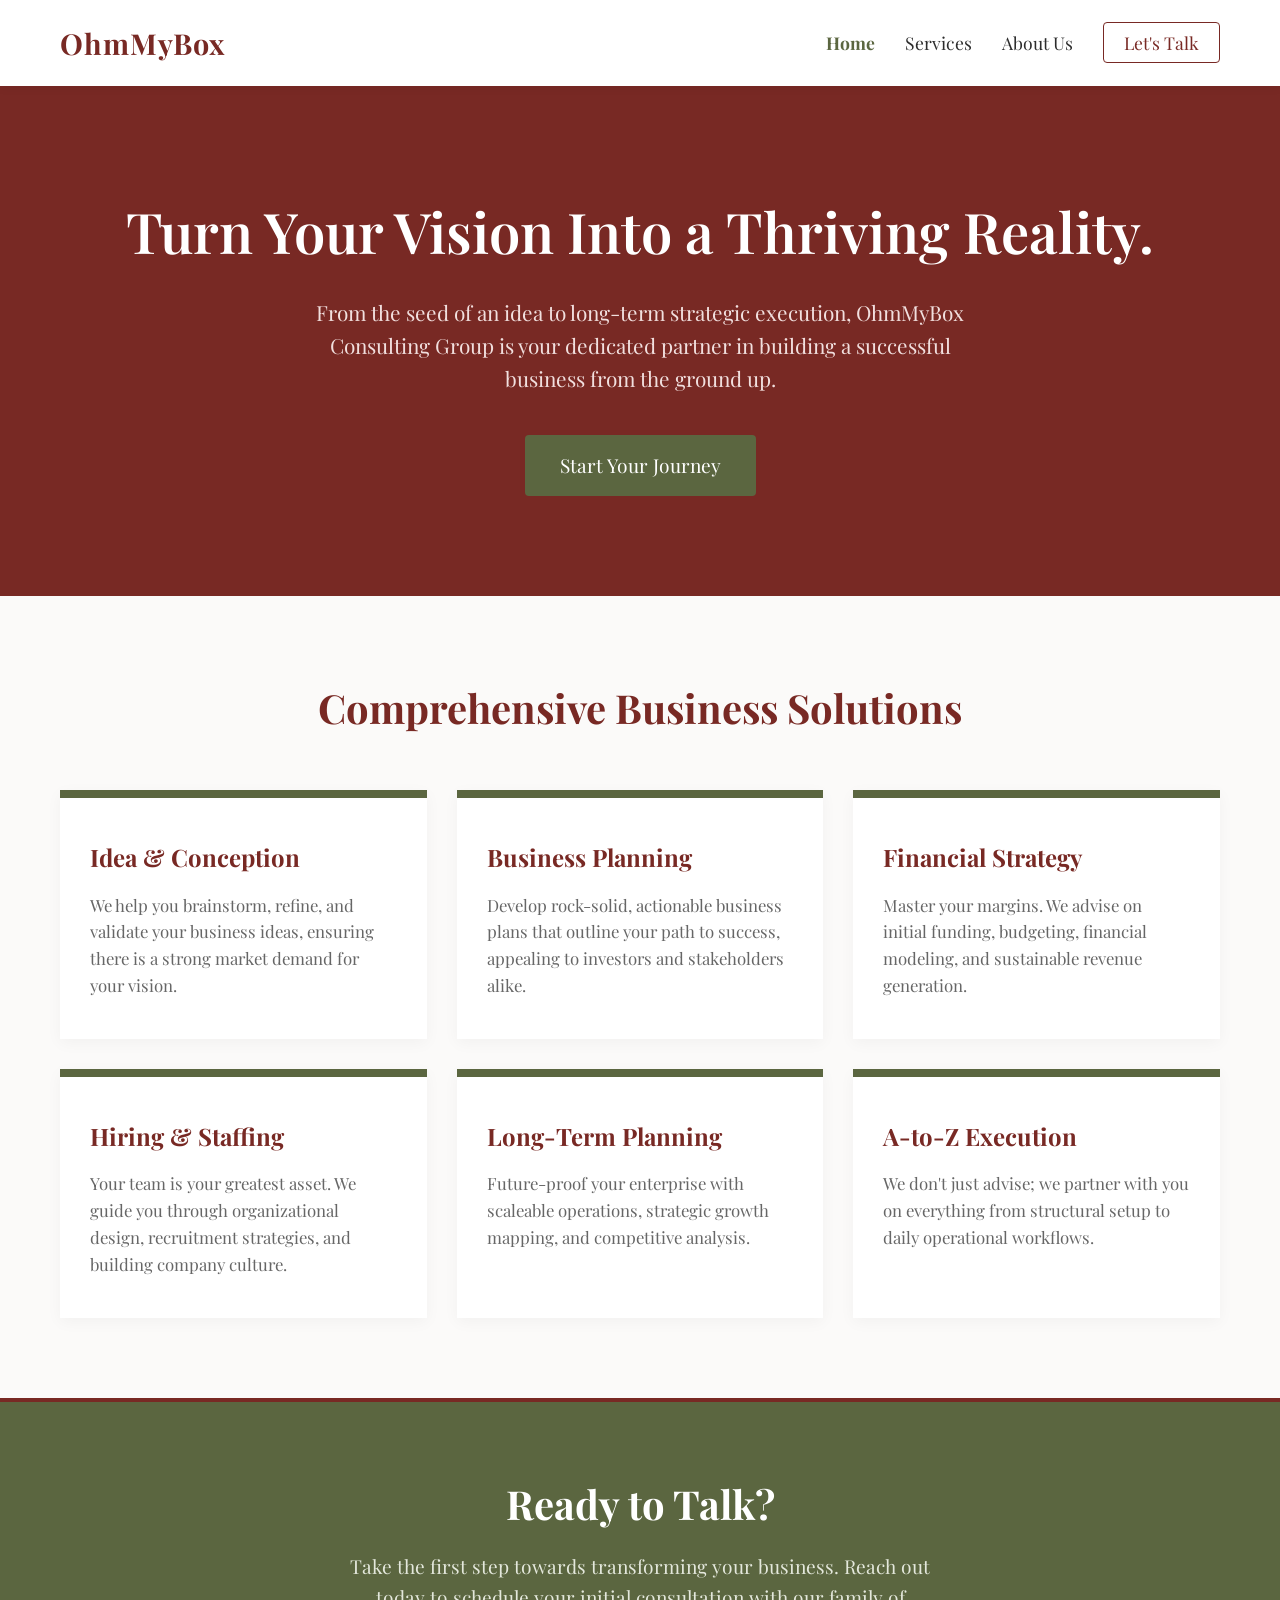
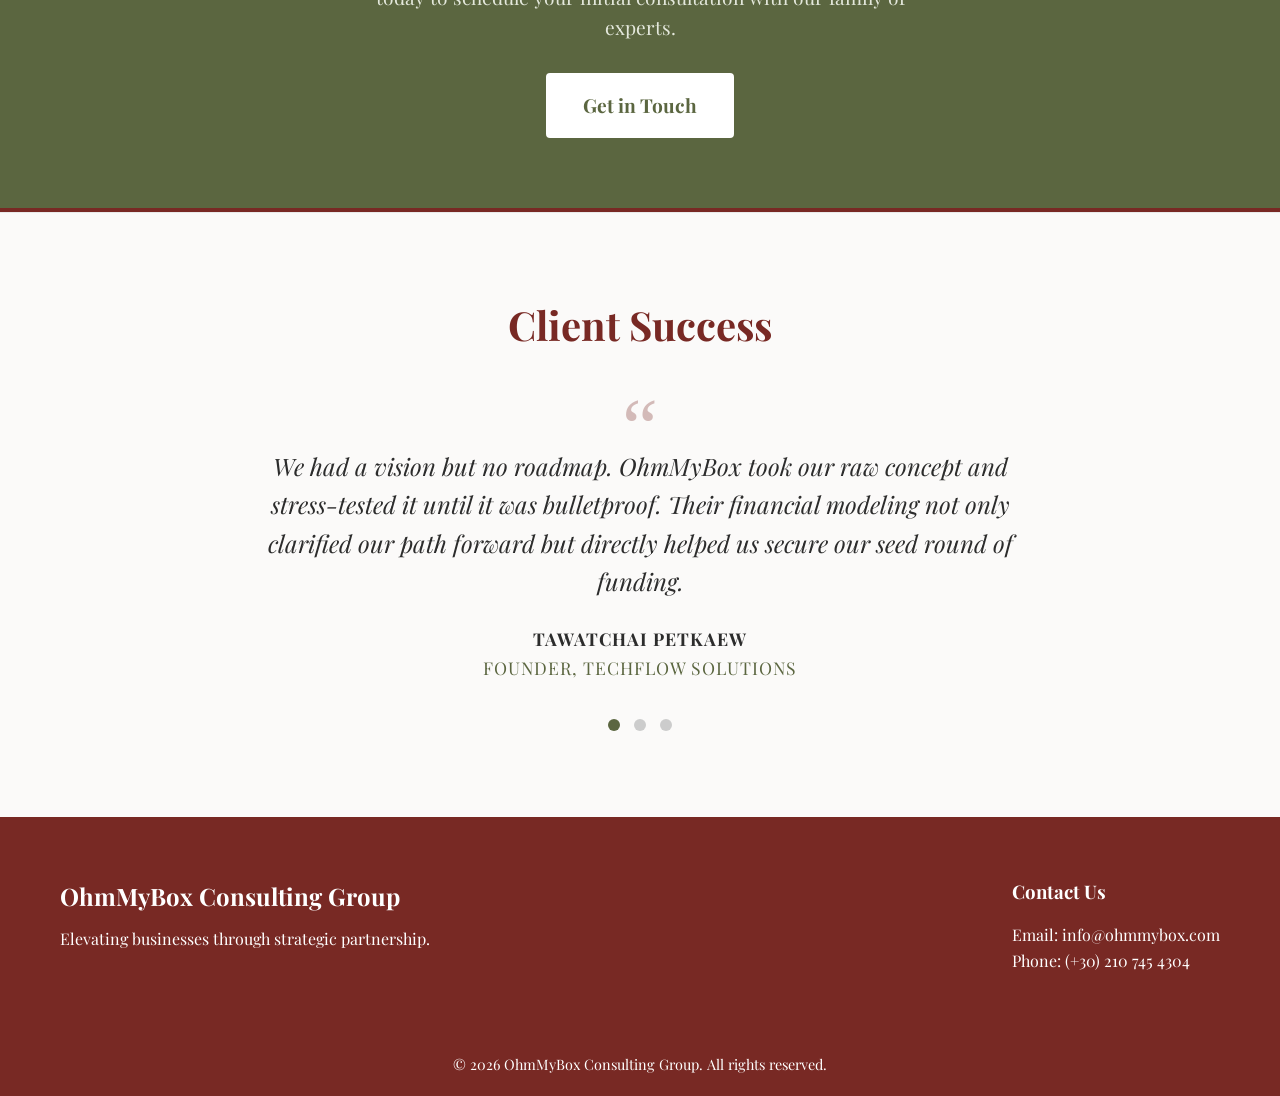
<file: index.html>
<!doctype html>
<html lang="en">
  <head>
    <meta charset="UTF-8" />
    <meta name="viewport" content="width=device-width, initial-scale=1.0" />
    <title>OhmMyBox Consulting Group</title>
    <link
      href="https://fonts.googleapis.com/css2?family=Playfair+Display:ital,wght@0,400;0,600;0,700;1,400&display=swap"
      rel="stylesheet"
    />
    <link rel="stylesheet" href="style.css" />
    <link rel="icon" type="image/svg+xml" href="assets/favicon.svg">
  </head>
  <body>
    <header>
      <div class="container header-container">
        <div class="logo">
          <a href="index.html" style="text-decoration: none; color: inherit"
            >OhmMyBox</a
          >
        </div>
        <nav>
          <ul>
            <li>
              <a
                href="index.html"
                style="color: var(--olive-green); font-weight: bold"
                >Home</a
              >
            </li>
            <li><a href="services.html">Services</a></li>
            <li><a href="about.html">About Us</a></li>
            <li><a href="contact.html" class="btn-nav">Let's Talk</a></li>
          </ul>
        </nav>
      </div>
    </header>

    <section class="hero">
      <div class="container">
        <h1>Turn Your Vision Into a Thriving Reality.</h1>
        <p>
          From the seed of an idea to long-term strategic execution, OhmMyBox
          Consulting Group is your dedicated partner in building a successful
          business from the ground up.
        </p>
        <a href="contact.html" class="btn-primary">Start Your Journey</a>
      </div>
    </section>

    <section id="services" class="services-section">
      <div class="container">
        <h2 class="section-title">Comprehensive Business Solutions</h2>
        <div class="services-grid">
          <div class="service-card">
            <h3>Idea & Conception</h3>
            <p>
              We help you brainstorm, refine, and validate your business ideas,
              ensuring there is a strong market demand for your vision.
            </p>
          </div>

          <div class="service-card">
            <h3>Business Planning</h3>
            <p>
              Develop rock-solid, actionable business plans that outline your
              path to success, appealing to investors and stakeholders alike.
            </p>
          </div>

          <div class="service-card">
            <h3>Financial Strategy</h3>
            <p>
              Master your margins. We advise on initial funding, budgeting,
              financial modeling, and sustainable revenue generation.
            </p>
          </div>

          <div class="service-card">
            <h3>Hiring & Staffing</h3>
            <p>
              Your team is your greatest asset. We guide you through
              organizational design, recruitment strategies, and building
              company culture.
            </p>
          </div>

          <div class="service-card">
            <h3>Long-Term Planning</h3>
            <p>
              Future-proof your enterprise with scaleable operations, strategic
              growth mapping, and competitive analysis.
            </p>
          </div>

          <div class="service-card">
            <h3>A-to-Z Execution</h3>
            <p>
              We don't just advise; we partner with you on everything from
              structural setup to daily operational workflows.
            </p>
          </div>
        </div>
      </div>
    </section>

    <section class="cta-section">
      <div class="container">
        <h2>Ready to Talk?</h2>
        <p>
          Take the first step towards transforming your business. Reach out
          today to schedule your initial consultation with our family of
          experts.
        </p>
        <a href="contact.html" class="btn-primary cta-btn">Get in Touch</a>
      </div>
    </section>

    <section class="testimonials-section bg-off-white">
      <div class="container">
        <h2 class="section-title" style="margin-bottom: 30px">
          Client Success
        </h2>

        <div class="testimonial-container">
          <div class="testimonial-slide active">
            <div class="quote-mark">“</div>
            <p class="quote-text">
              We had a vision but no roadmap. OhmMyBox took our raw concept and
              stress-tested it until it was bulletproof. Their financial
              modeling not only clarified our path forward but directly helped
              us secure our seed round of funding.
            </p>
            <p class="quote-author">
              <strong>Tawatchai Petkaew</strong><br />Founder, TechFlow
              Solutions
            </p>
          </div>

          <div class="testimonial-slide">
            <div class="quote-mark">“</div>
            <p class="quote-text">
              The candor this team brings is refreshing. They didn't just hand
              us a generic playbook; they got in the trenches with us to
              restructure our executive team and revamp our hiring processes
              during a critical, chaotic growth phase.
            </p>
            <p class="quote-author">
              <strong>Andy Thorne</strong><br />CEO, Thorne Global Logistics
            </p>
          </div>

          <div class="testimonial-slide">
            <div class="quote-mark">“</div>
            <p class="quote-text">
              Working with a family-run consultancy means they inherently
              understand the stakes. Their A-to-Z execution allowed us to expand
              our legacy business into three new markets seamlessly, without
              ever losing our core company culture.
            </p>
            <p class="quote-author">
              <strong>Elena Rostova</strong><br />Director, The Rostova Group
            </p>
          </div>
        </div>

        <div class="testimonial-dots">
          <span class="dot active" onclick="currentSlide(1)"></span>
          <span class="dot" onclick="currentSlide(2)"></span>
          <span class="dot" onclick="currentSlide(3)"></span>
        </div>
      </div>
    </section>

    <footer id="contact">
      <div class="container footer-container">
        <div class="footer-brand">
          <h2>OhmMyBox Consulting Group</h2>
          <p>Elevating businesses through strategic partnership.</p>
        </div>
        <div class="footer-contact">
          <h3>Contact Us</h3>
          <p>Email: info@ohmmybox.com</p>
          <p>Phone: (+30) 210 745 4304</p>
        </div>
      </div>
      <div class="copyright">
        <p>&copy; 2026 OhmMyBox Consulting Group. All rights reserved.</p>
      </div>
    </footer>

    <script>
      let slideIndex = 1;
      let timer;

      // Start the rotation when the page loads
      showSlides(slideIndex);
      startTimer();

      // Allows users to click the dots to change slides manually
      function currentSlide(n) {
        clearTimeout(timer);
        showSlides((slideIndex = n));
        startTimer();
      }

      // The logic to switch slides and update the active dot
      function showSlides(n) {
        let i;
        let slides = document.getElementsByClassName("testimonial-slide");
        let dots = document.getElementsByClassName("dot");

        if (n > slides.length) {
          slideIndex = 1;
        }
        if (n < 1) {
          slideIndex = slides.length;
        }

        for (i = 0; i < slides.length; i++) {
          slides[i].style.display = "none";
          slides[i].classList.remove("active");
        }
        for (i = 0; i < dots.length; i++) {
          dots[i].className = dots[i].className.replace(" active", "");
        }

        slides[slideIndex - 1].style.display = "block";
        slides[slideIndex - 1].classList.add("active");
        dots[slideIndex - 1].className += " active";
      }

      // Automatically change the slide every 6 seconds (6000 milliseconds)
      function startTimer() {
        timer = setTimeout(function () {
          slideIndex++;
          showSlides(slideIndex);
          startTimer();
        }, 6000);
      }
    </script>
  </body>
</html>
</file>
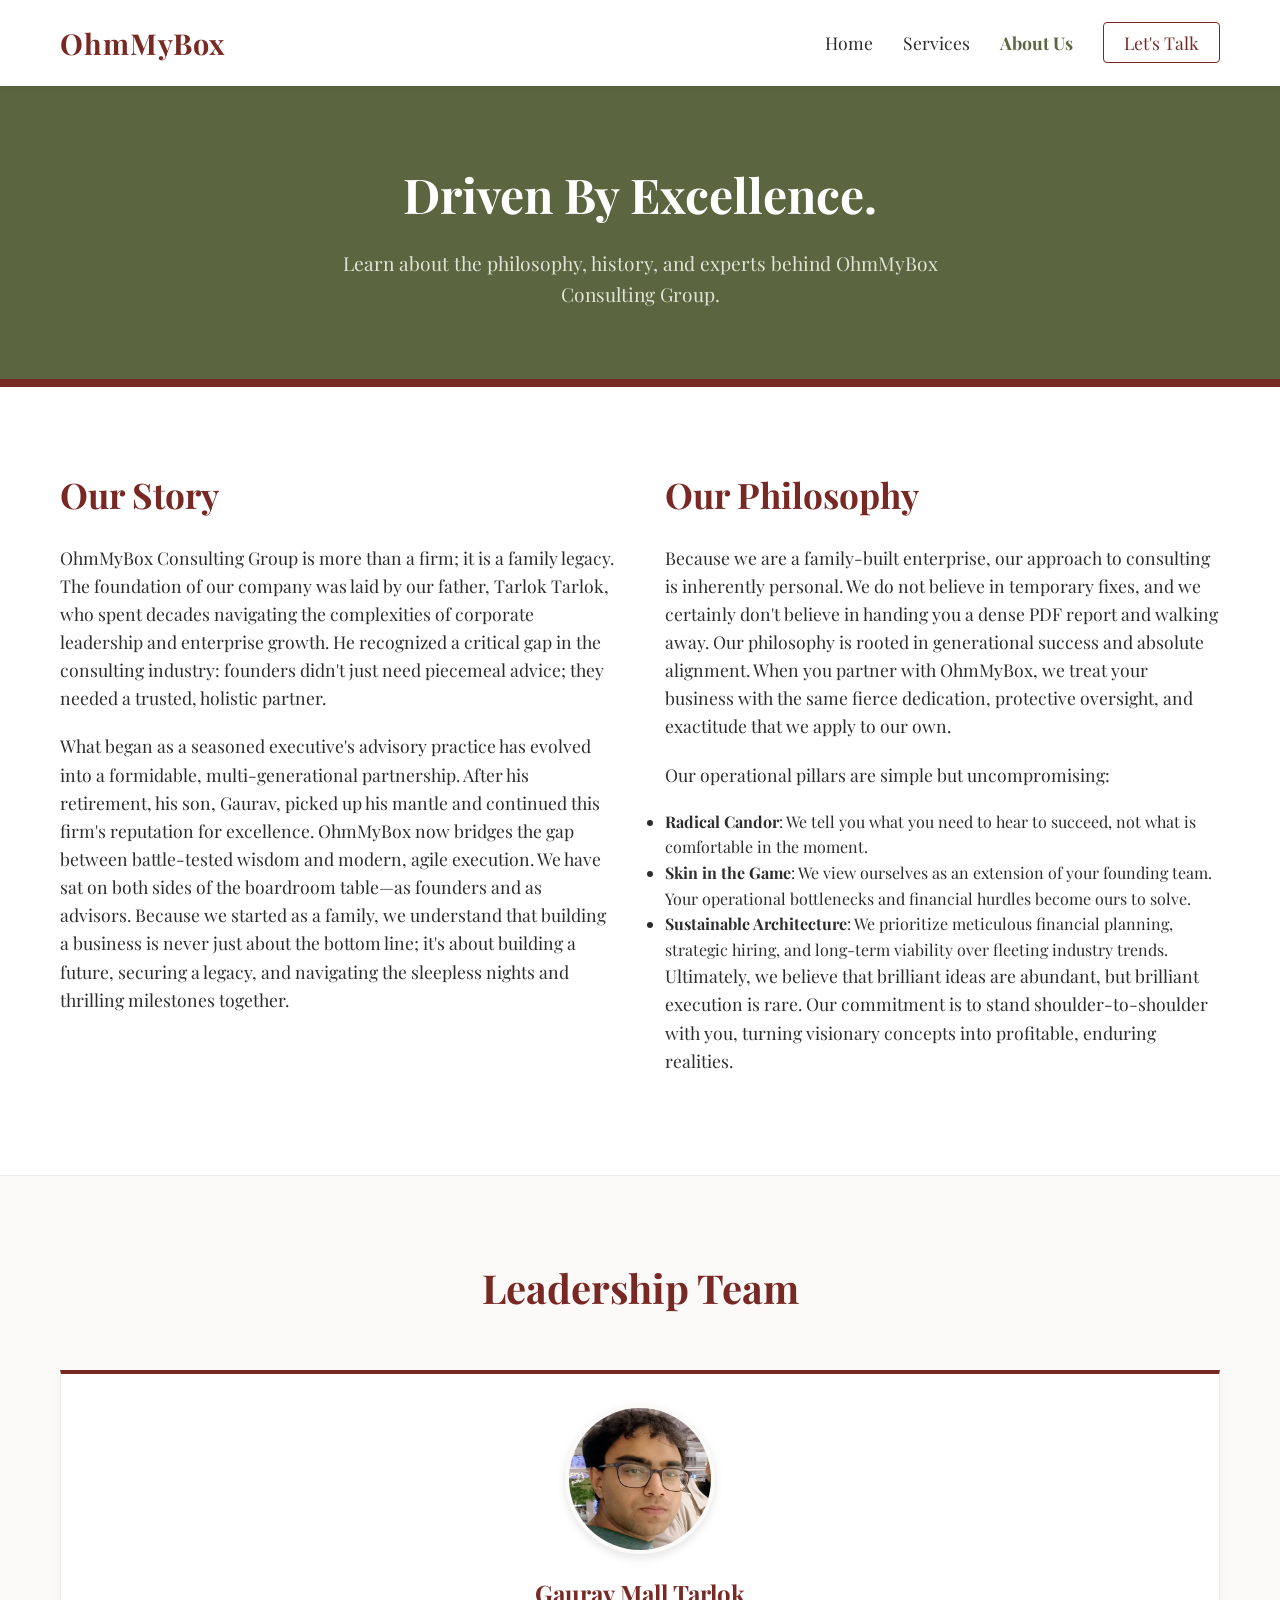
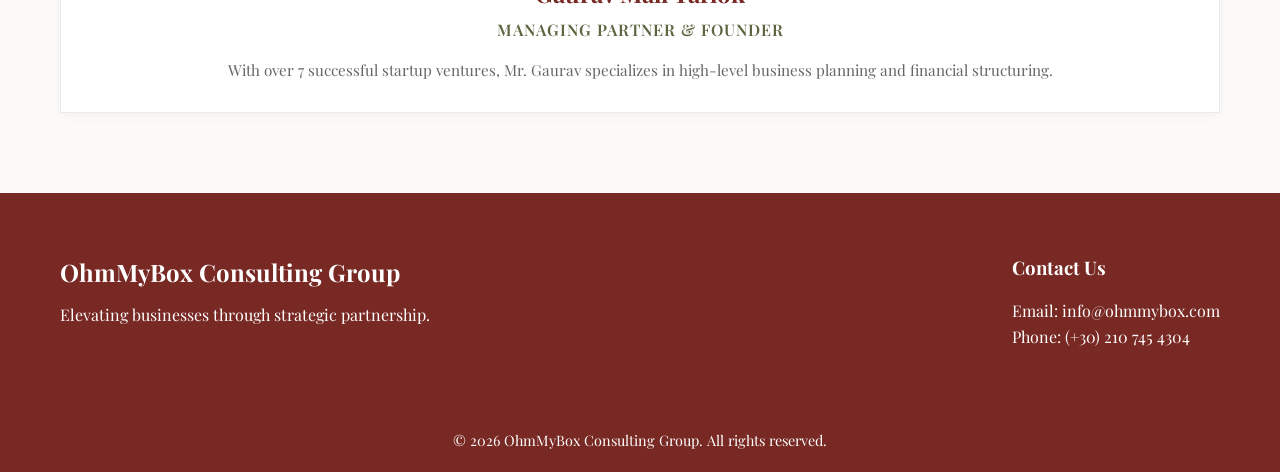
<file: about.html>
<!doctype html>
<html lang="en">
  <head>
    <meta charset="UTF-8" />
    <meta name="viewport" content="width=device-width, initial-scale=1.0" />
    <title>About Us | OhmMyBox Consulting Group</title>
    <link
      href="https://fonts.googleapis.com/css2?family=Playfair+Display:ital,wght@0,400;0,600;0,700;1,400&display=swap"
      rel="stylesheet"
    />
    <link rel="stylesheet" href="style.css" />
    <link rel="icon" type="image/svg+xml" href="assets/favicon.svg">
  </head>
  <body>
    <header>
      <div class="container header-container">
        <div class="logo">
          <a href="index.html" style="text-decoration: none; color: inherit"
            >OhmMyBox</a
          >
        </div>
        <nav>
          <ul>
            <li><a href="index.html">Home</a></li>
            <li><a href="services.html">Services</a></li>
            <li>
              <a
                href="about.html"
                style="color: var(--olive-green); font-weight: bold"
                >About Us</a
              >
            </li>
            <li><a href="contact.html" class="btn-nav">Let's Talk</a></li>
          </ul>
        </nav>
      </div>
    </header>

    <section class="page-hero">
      <div class="container">
        <h1>Driven By Excellence.</h1>
        <p>
          Learn about the philosophy, history, and experts behind OhmMyBox
          Consulting Group.
        </p>
      </div>
    </section>

    <section class="about-section bg-white">
      <div class="container">
        <div class="about-content">
          <div class="text-block">
            <h2>Our Story</h2>
            <p>
              OhmMyBox Consulting Group is more than a firm; it is a family
              legacy. The foundation of our company was laid by our father,
              Tarlok Tarlok, who spent decades navigating the complexities of
              corporate leadership and enterprise growth. He recognized a
              critical gap in the consulting industry: founders didn't just need
              piecemeal advice; they needed a trusted, holistic partner.
            </p>
            <p>
              What began as a seasoned executive's advisory practice has evolved
              into a formidable, multi-generational partnership. After his
              retirement, his son, Gaurav, picked up his mantle and continued
              this firm's reputation for excellence. OhmMyBox now bridges the
              gap between battle-tested wisdom and modern, agile execution. We
              have sat on both sides of the boardroom table—as founders and as
              advisors. Because we started as a family, we understand that
              building a business is never just about the bottom line; it's
              about building a future, securing a legacy, and navigating the
              sleepless nights and thrilling milestones together.
            </p>
          </div>
          <div class="text-block">
            <h2>Our Philosophy</h2>
            <p>
              Because we are a family-built enterprise, our approach to
              consulting is inherently personal. We do not believe in temporary
              fixes, and we certainly don't believe in handing you a dense PDF
              report and walking away. Our philosophy is rooted in generational
              success and absolute alignment. When you partner with OhmMyBox, we
              treat your business with the same fierce dedication, protective
              oversight, and exactitude that we apply to our own.
            </p>
            <p>Our operational pillars are simple but uncompromising:</p>
            <ul>
              <li>
                <b>Radical Candor</b>: We tell you what you need to hear to
                succeed, not what is comfortable in the moment.
              </li>
              <li>
                <b>Skin in the Game</b>: We view ourselves as an extension of
                your founding team. Your operational bottlenecks and financial
                hurdles become ours to solve.
              </li>
              <li>
                <b>Sustainable Architecture</b>: We prioritize meticulous
                financial planning, strategic hiring, and long-term viability
                over fleeting industry trends.
              </li>
            </ul>
            <p>
              Ultimately, we believe that brilliant ideas are abundant, but
              brilliant execution is rare. Our commitment is to stand
              shoulder-to-shoulder with you, turning visionary concepts into
              profitable, enduring realities.
            </p>
          </div>
        </div>
      </div>
    </section>

    <section class="team-section bg-off-white">
      <div class="container">
        <h2 class="section-title">Leadership Team</h2>
        <div class="team-grid">
          <div class="team-card">
            <img src="assets/gaurav.png" alt="Gaurav Mall Tarlok" class="team-photo">
            <h3>Gaurav Mall Tarlok</h3>
            <p class="team-title">Managing Partner & Founder</p>
            <p class="team-bio">
              With over 7 successful startup ventures, Mr. Gaurav specializes in
              high-level business planning and financial structuring.
            </p>
          </div>
        </div>
      </div>
    </section>

    <footer id="contact">
      <div class="container footer-container">
        <div class="footer-brand">
          <h2>OhmMyBox Consulting Group</h2>
          <p>Elevating businesses through strategic partnership.</p>
        </div>
        <div class="footer-contact">
          <h3>Contact Us</h3>
          <p>Email: info@ohmmybox.com</p>
          <p>Phone: (+30) 210 745 4304</p>
        </div>
      </div>
      <div class="copyright">
        <p>&copy; 2026 OhmMyBox Consulting Group. All rights reserved.</p>
      </div>
    </footer>
  </body>
</html>
</file>
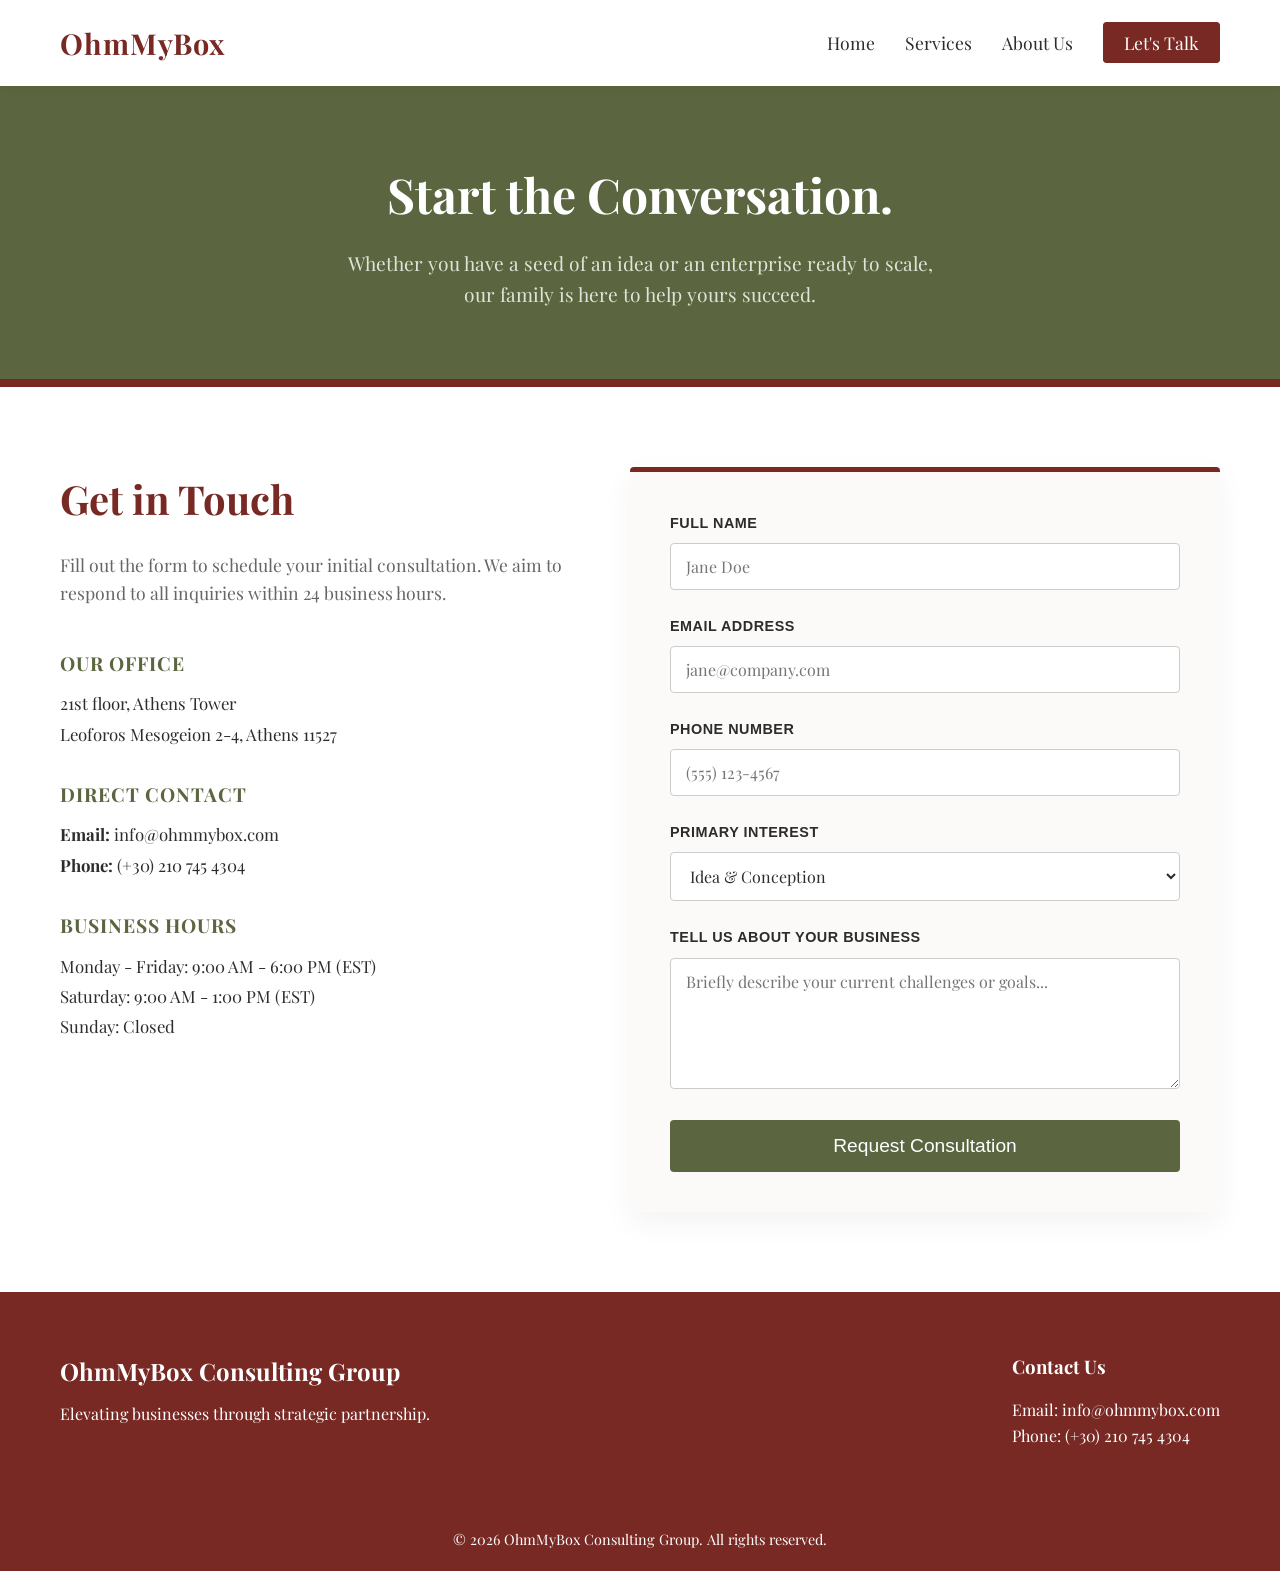
<file: contact.html>
<!doctype html>
<html lang="en">
  <head>
    <meta charset="UTF-8" />
    <meta name="viewport" content="width=device-width, initial-scale=1.0" />
    <title>Contact Us | OhmMyBox Consulting Group</title>
    <link
      href="https://fonts.googleapis.com/css2?family=Playfair+Display:ital,wght@0,400;0,600;0,700;1,400&display=swap"
      rel="stylesheet"
    />
    <link rel="stylesheet" href="style.css" />
    <link rel="icon" type="image/svg+xml" href="assets/favicon.svg">
  </head>
  <body>
    <header>
      <div class="container header-container">
        <div class="logo">
          <a href="index.html" style="text-decoration: none; color: inherit"
            >OhmMyBox</a
          >
        </div>
        <nav>
          <ul>
            <li><a href="index.html">Home</a></li>
            <li><a href="services.html">Services</a></li>
            <li><a href="about.html">About Us</a></li>
            <li>
              <a
                href="contact.html"
                class="btn-nav"
                style="
                  background-color: var(--vintage-red);
                  color: var(--white);
                "
                >Let's Talk</a
              >
            </li>
          </ul>
        </nav>
      </div>
    </header>

    <section class="page-hero">
      <div class="container">
        <h1>Start the Conversation.</h1>
        <p>
          Whether you have a seed of an idea or an enterprise ready to scale,
          our family is here to help yours succeed.
        </p>
      </div>
    </section>

    <section class="contact-page-section bg-white">
      <div class="container">
        <div class="contact-wrapper">
          <div class="contact-info">
            <h2>Get in Touch</h2>
            <p>
              Fill out the form to schedule your initial consultation. We aim to
              respond to all inquiries within 24 business hours.
            </p>

            <div class="info-block">
              <h3>Our Office</h3>
              <p>
                21st floor, Athens Tower <br>
                Leoforos Mesogeion 2-4, Athens 11527
              </p>
            </div>

            <div class="info-block">
              <h3>Direct Contact</h3>
              <p>
                <strong>Email:</strong> info@ohmmybox.com <br>
                <strong>Phone:</strong> (+30) 210 745 4304
              </p>
            </div>

            <div class="info-block">
              <h3>Business Hours</h3>
              <p>
                Monday - Friday: 9:00 AM - 6:00 PM (EST) <br>
                Saturday: 9:00 AM - 1:00 PM (EST) <br>
                Sunday: Closed
              </p>
            </div>
          </div>

          <div class="contact-form-container bg-off-white">
            <form action="https://formsubmit.co/ohmmybox@outlook.com" method="POST">

              <input
                type="hidden"
                name="_subject"
                value="New Consultation Request"
              />

              <input type="hidden" name="_captcha" value="true" />
              <input type="hidden" name="_template" value="table" />
              <input type="hidden" name="_next" value="https://ohmmybox.gr/thanks.html">

              <div class="form-group">
                <label for="fullName">Full Name</label>
                <input
                  type="text"
                  id="fullName"
                  name="fullName"
                  placeholder="Jane Doe"
                  required
                />
              </div>

              <div class="form-group">
                <label for="email">Email Address</label>
                <input
                  type="email"
                  id="email"
                  name="email"
                  placeholder="jane@company.com"
                  required
                />
              </div>

              <div class="form-group">
                <label for="phone">Phone Number</label>
                <input
                  type="tel"
                  id="phone"
                  name="phone"
                  placeholder="(555) 123-4567"
                />
              </div>

              <div class="form-group">
                <label for="service">Primary Interest</label>
                <select id="service" name="service">
                  <option value="idea_conception">Idea & Conception</option>
                  <option value="business_planning">Business Planning</option>
                  <option value="financial_strategy">Financial Strategy</option>
                  <option value="hiring_staffing">Hiring & Staffing</option>
                  <option value="long_term_planning">Long-Term Planning</option>
                  <option value="full_execution">A-to-Z Execution</option>
                  <option value="other">Other / General Inquiry</option>
                </select>
              </div>

              <div class="form-group">
                <label for="message">Tell us about your business</label>
                <textarea
                  id="message"
                  name="message"
                  rows="5"
                  placeholder="Briefly describe your current challenges or goals..."
                  required
                ></textarea>
              </div>

              <button
                type="submit"
                class="btn-primary"
                style="width: 100%; border: none; cursor: pointer"
              >
                Request Consultation
              </button>
            </form>
          </div>
        </div>
      </div>
    </section>

    <footer>
      <div class="container footer-container">
        <div class="footer-brand">
          <h2>OhmMyBox Consulting Group</h2>
          <p>Elevating businesses through strategic partnership.</p>
        </div>
        <div class="footer-contact">
          <h3>Contact Us</h3>
          <p>Email: info@ohmmybox.com</p>
          <p>Phone: (+30) 210 745 4304</p>
        </div>
      </div>
      <div class="copyright">
        <p>&copy; 2026 OhmMyBox Consulting Group. All rights reserved.</p>
      </div>
    </footer>
  </body>
</html>
</file>
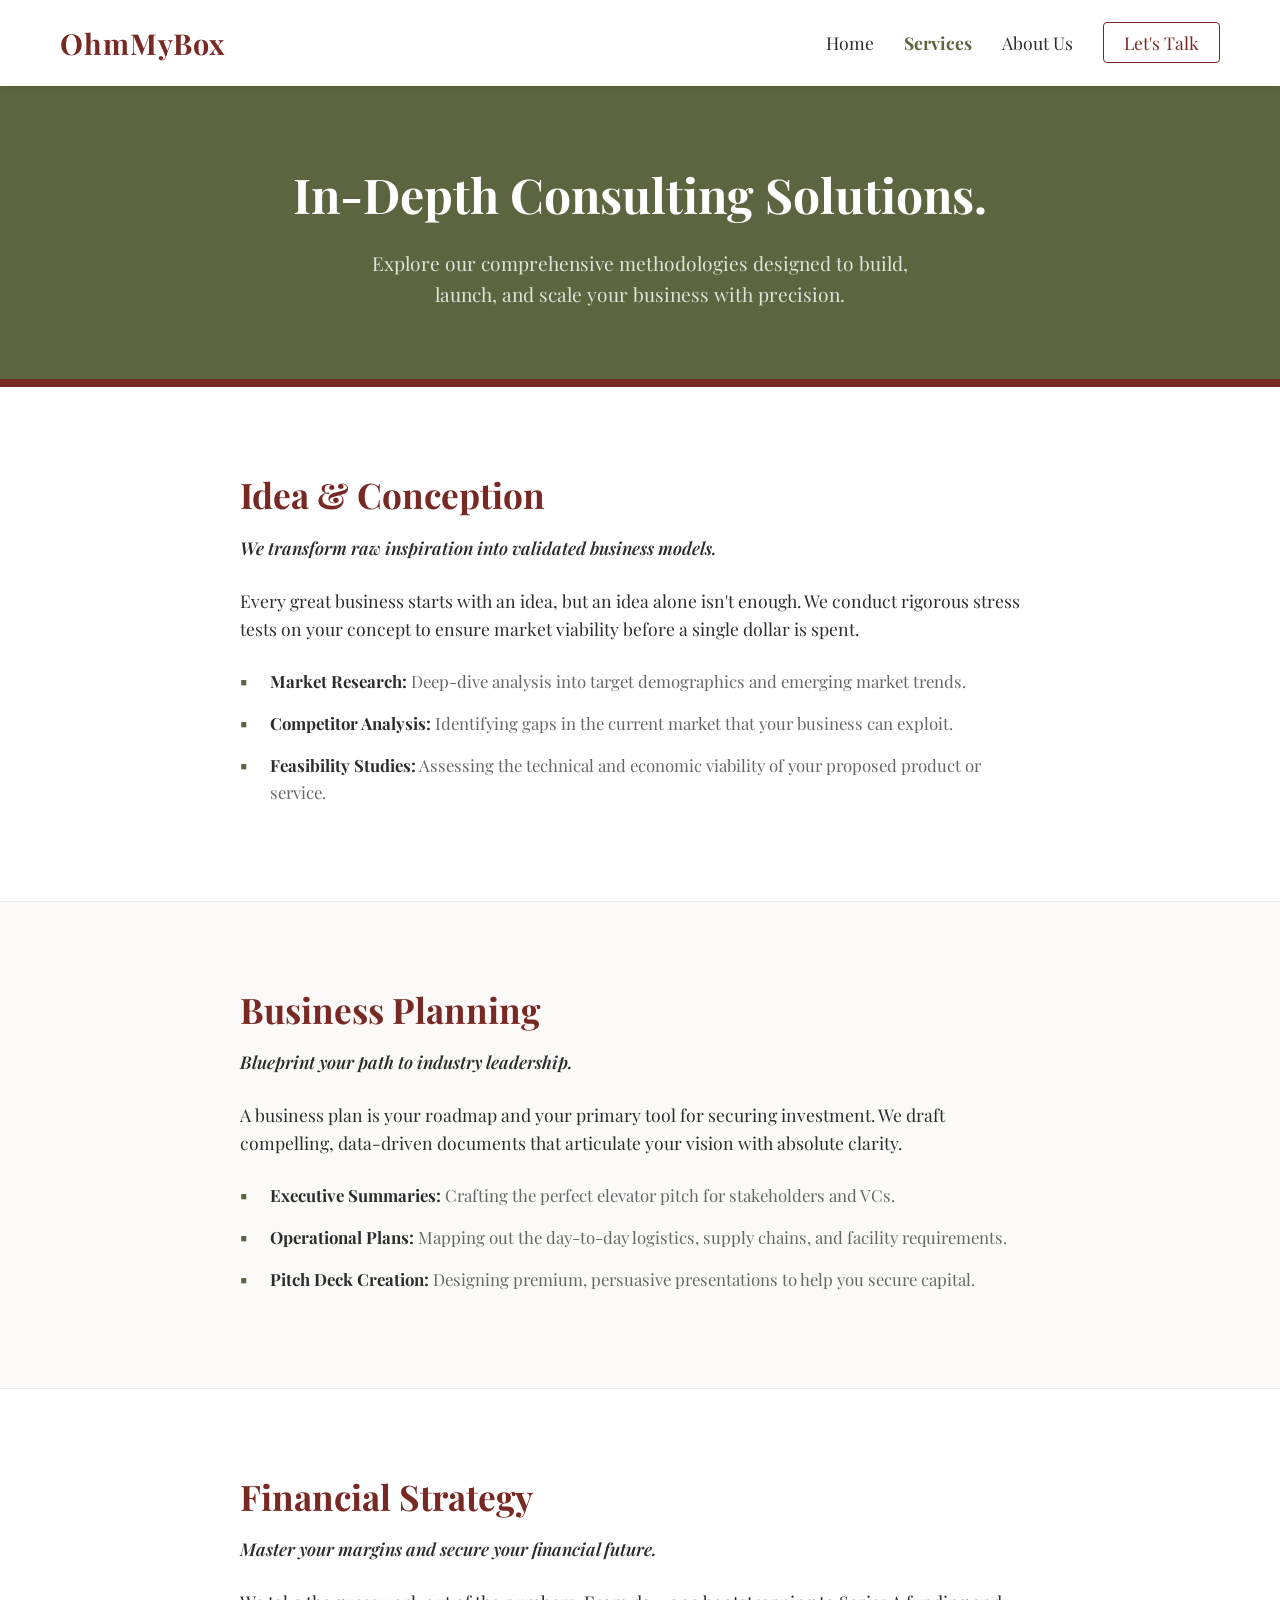
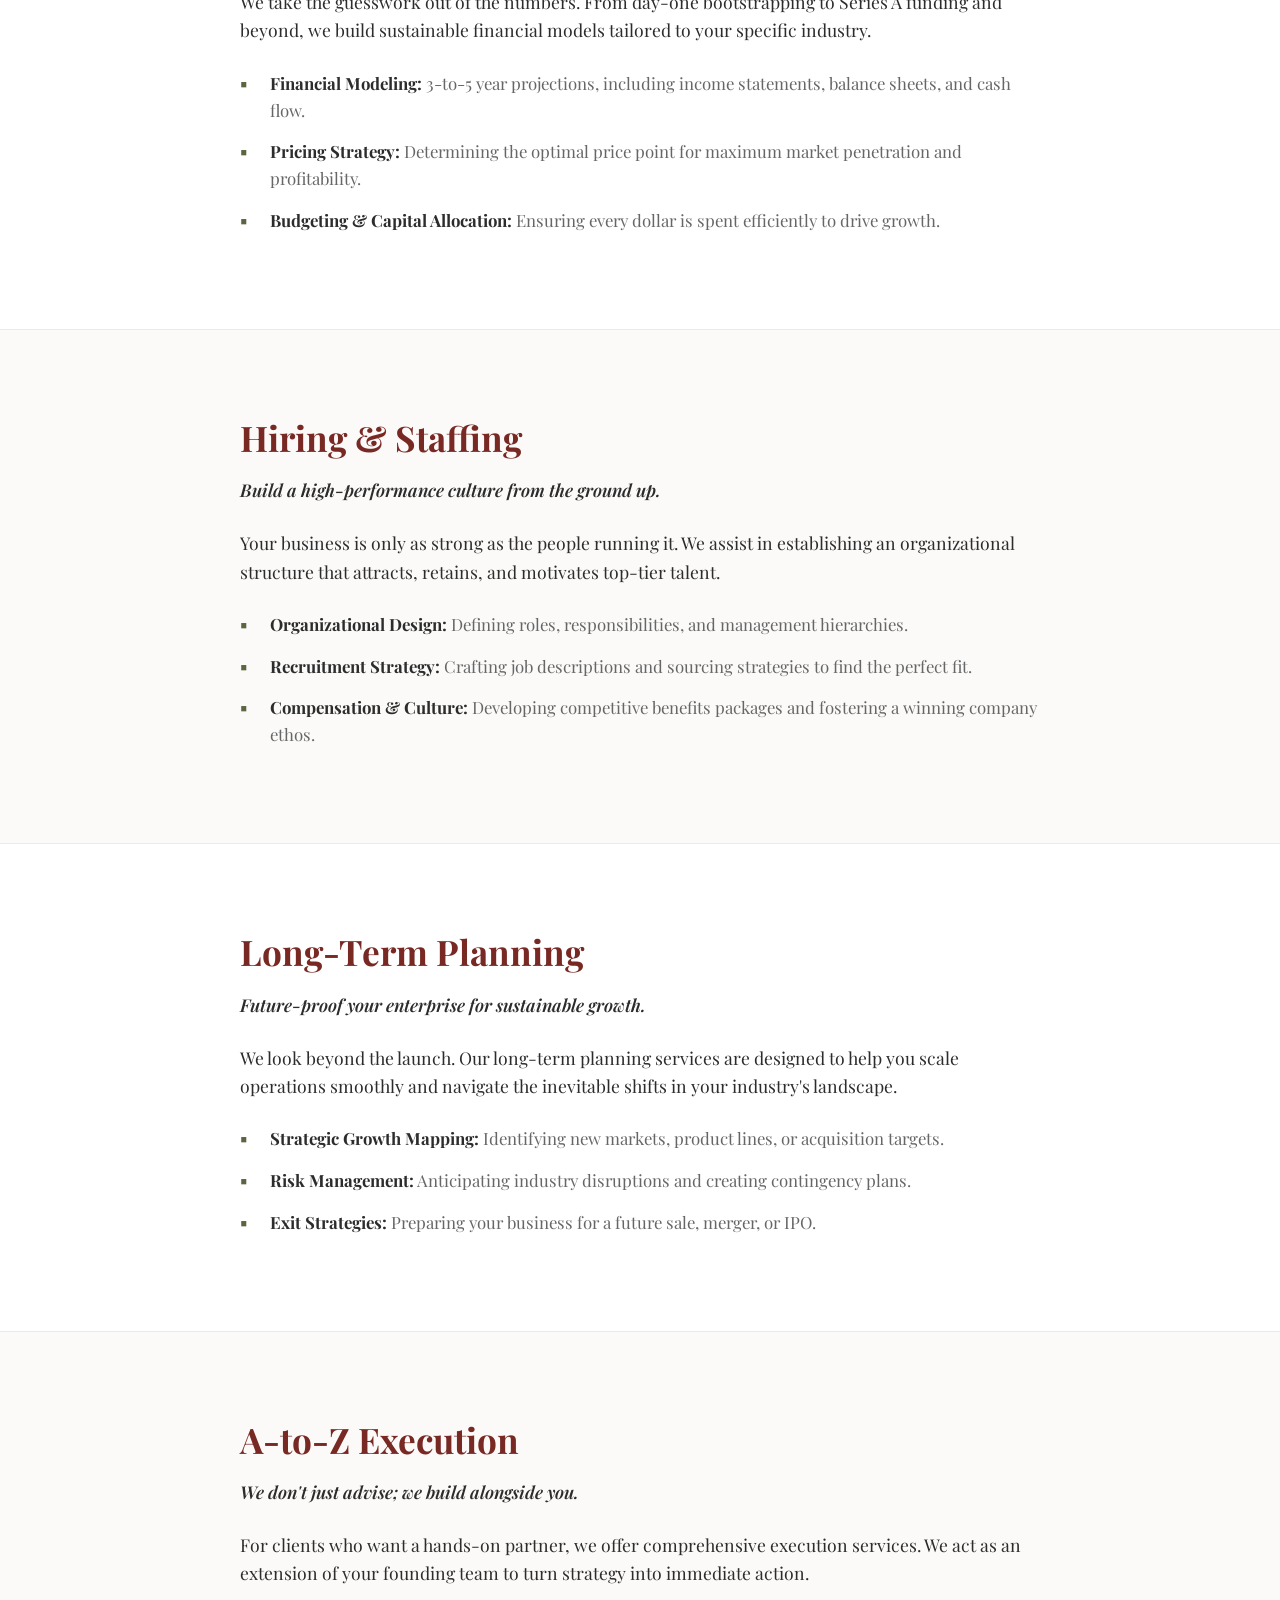
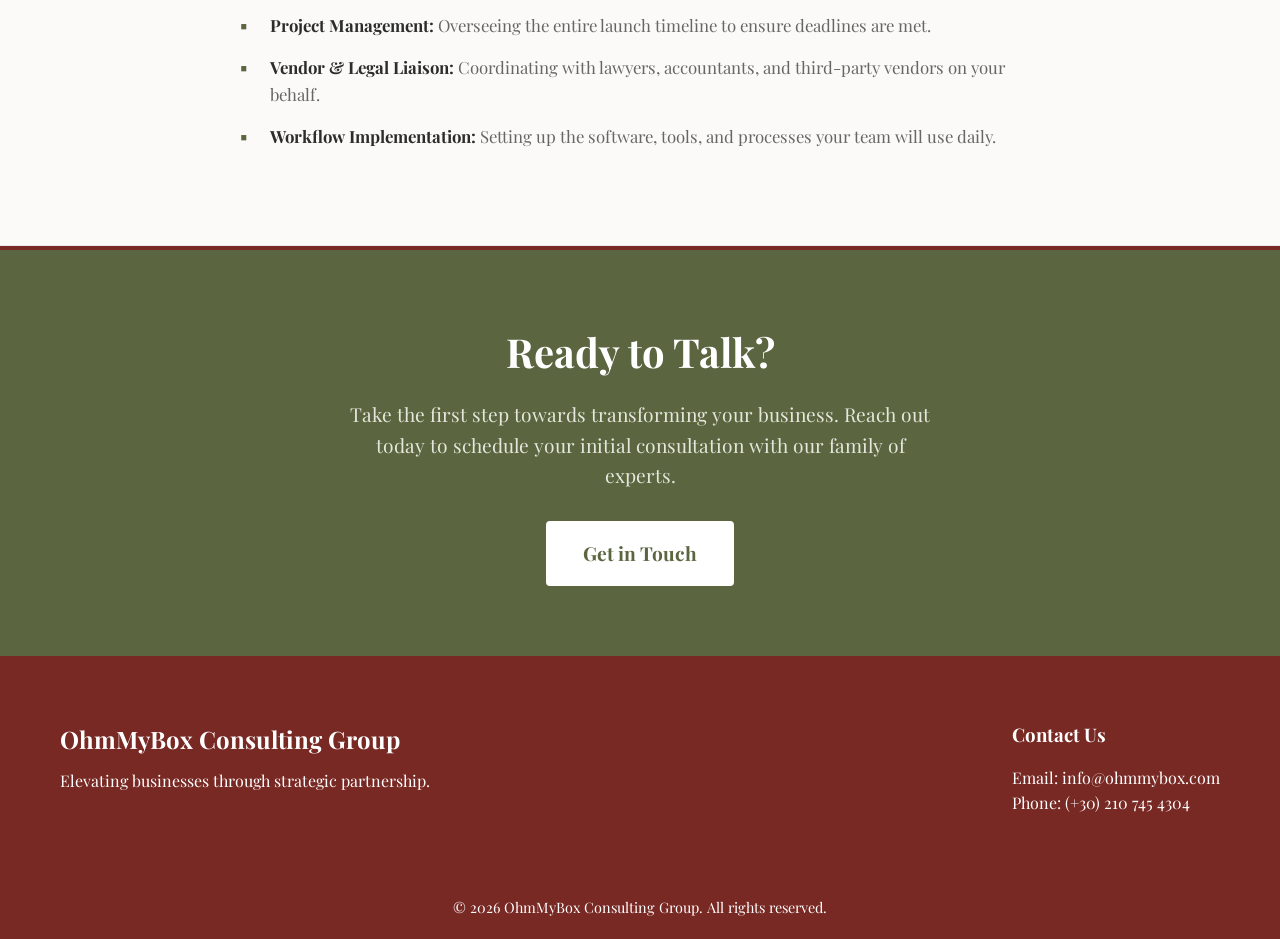
<file: services.html>
<!DOCTYPE html>
<html lang="en">
<head>
    <meta charset="UTF-8">
    <meta name="viewport" content="width=device-width, initial-scale=1.0">
    <title>Our Services | OhmMyBox Consulting Group</title>
    <link href="https://fonts.googleapis.com/css2?family=Playfair+Display:ital,wght@0,400;0,600;0,700;1,400&display=swap" rel="stylesheet">
    <link rel="stylesheet" href="style.css">
    <link rel="icon" type="image/svg+xml" href="assets/favicon.svg">
</head>
<body>

    <header>
        <div class="container header-container">
            <div class="logo"><a href="index.html" style="text-decoration: none; color: inherit;">OhmMyBox</a></div>
            <nav>
                <ul>
                    <li><a href="index.html">Home</a></li>
                    <li><a href="services.html" style="color: var(--olive-green); font-weight: bold;">Services</a></li>
                    <li><a href="about.html">About Us</a></li>
                    <li><a href="contact.html" class="btn-nav">Let's Talk</a></li>
                </ul>
            </nav>
        </div>
    </header>

    <section class="page-hero">
        <div class="container">
            <h1>In-Depth Consulting Solutions.</h1>
            <p>Explore our comprehensive methodologies designed to build, launch, and scale your business with precision.</p>
        </div>
    </section>

    <main class="detailed-services">
        
        <section class="service-detail-block bg-white">
            <div class="container">
                <div class="service-content">
                    <h2 class="service-heading">Idea & Conception</h2>
                    <p class="service-lead">We transform raw inspiration into validated business models.</p>
                    <p>Every great business starts with an idea, but an idea alone isn't enough. We conduct rigorous stress tests on your concept to ensure market viability before a single dollar is spent.</p>
                    <ul class="service-list">
                        <li><strong>Market Research:</strong> Deep-dive analysis into target demographics and emerging market trends.</li>
                        <li><strong>Competitor Analysis:</strong> Identifying gaps in the current market that your business can exploit.</li>
                        <li><strong>Feasibility Studies:</strong> Assessing the technical and economic viability of your proposed product or service.</li>
                    </ul>
                </div>
            </div>
        </section>

        <section class="service-detail-block bg-off-white">
            <div class="container">
                <div class="service-content">
                    <h2 class="service-heading">Business Planning</h2>
                    <p class="service-lead">Blueprint your path to industry leadership.</p>
                    <p>A business plan is your roadmap and your primary tool for securing investment. We draft compelling, data-driven documents that articulate your vision with absolute clarity.</p>
                    <ul class="service-list">
                        <li><strong>Executive Summaries:</strong> Crafting the perfect elevator pitch for stakeholders and VCs.</li>
                        <li><strong>Operational Plans:</strong> Mapping out the day-to-day logistics, supply chains, and facility requirements.</li>
                        <li><strong>Pitch Deck Creation:</strong> Designing premium, persuasive presentations to help you secure capital.</li>
                    </ul>
                </div>
            </div>
        </section>

        <section class="service-detail-block bg-white">
            <div class="container">
                <div class="service-content">
                    <h2 class="service-heading">Financial Strategy</h2>
                    <p class="service-lead">Master your margins and secure your financial future.</p>
                    <p>We take the guesswork out of the numbers. From day-one bootstrapping to Series A funding and beyond, we build sustainable financial models tailored to your specific industry.</p>
                    <ul class="service-list">
                        <li><strong>Financial Modeling:</strong> 3-to-5 year projections, including income statements, balance sheets, and cash flow.</li>
                        <li><strong>Pricing Strategy:</strong> Determining the optimal price point for maximum market penetration and profitability.</li>
                        <li><strong>Budgeting & Capital Allocation:</strong> Ensuring every dollar is spent efficiently to drive growth.</li>
                    </ul>
                </div>
            </div>
        </section>

        <section class="service-detail-block bg-off-white">
            <div class="container">
                <div class="service-content">
                    <h2 class="service-heading">Hiring & Staffing</h2>
                    <p class="service-lead">Build a high-performance culture from the ground up.</p>
                    <p>Your business is only as strong as the people running it. We assist in establishing an organizational structure that attracts, retains, and motivates top-tier talent.</p>
                    <ul class="service-list">
                        <li><strong>Organizational Design:</strong> Defining roles, responsibilities, and management hierarchies.</li>
                        <li><strong>Recruitment Strategy:</strong> Crafting job descriptions and sourcing strategies to find the perfect fit.</li>
                        <li><strong>Compensation & Culture:</strong> Developing competitive benefits packages and fostering a winning company ethos.</li>
                    </ul>
                </div>
            </div>
        </section>

        <section class="service-detail-block bg-white">
            <div class="container">
                <div class="service-content">
                    <h2 class="service-heading">Long-Term Planning</h2>
                    <p class="service-lead">Future-proof your enterprise for sustainable growth.</p>
                    <p>We look beyond the launch. Our long-term planning services are designed to help you scale operations smoothly and navigate the inevitable shifts in your industry's landscape.</p>
                    <ul class="service-list">
                        <li><strong>Strategic Growth Mapping:</strong> Identifying new markets, product lines, or acquisition targets.</li>
                        <li><strong>Risk Management:</strong> Anticipating industry disruptions and creating contingency plans.</li>
                        <li><strong>Exit Strategies:</strong> Preparing your business for a future sale, merger, or IPO.</li>
                    </ul>
                </div>
            </div>
        </section>

        <section class="service-detail-block bg-off-white">
            <div class="container">
                <div class="service-content">
                    <h2 class="service-heading">A-to-Z Execution</h2>
                    <p class="service-lead">We don't just advise; we build alongside you.</p>
                    <p>For clients who want a hands-on partner, we offer comprehensive execution services. We act as an extension of your founding team to turn strategy into immediate action.</p>
                    <ul class="service-list">
                        <li><strong>Project Management:</strong> Overseeing the entire launch timeline to ensure deadlines are met.</li>
                        <li><strong>Vendor & Legal Liaison:</strong> Coordinating with lawyers, accountants, and third-party vendors on your behalf.</li>
                        <li><strong>Workflow Implementation:</strong> Setting up the software, tools, and processes your team will use daily.</li>
                    </ul>
                </div>
            </div>
        </section>

         <section class="cta-section">
        <div class="container">
            <h2>Ready to Talk?</h2>
            <p>Take the first step towards transforming your business. Reach out today to schedule your initial consultation with our family of experts.</p>
            <a href="contact.html" class="btn-primary cta-btn">Get in Touch</a>
        </div>
    </section>

    </main>

    <footer id="contact">
        <div class="container footer-container">
            <div class="footer-brand">
                <h2>OhmMyBox Consulting Group</h2>
                <p>Elevating businesses through strategic partnership.</p>
            </div>
            <div class="footer-contact">
                <h3>Contact Us</h3>
                <p>Email: info@ohmmybox.com</p>
                <p>Phone: (+30) 210 745 4304</p>
            </div>
        </div>
        <div class="copyright">
            <p>&copy; 2026 OhmMyBox Consulting Group. All rights reserved.</p>
        </div>
    </footer>

</body>
</html>
</file>
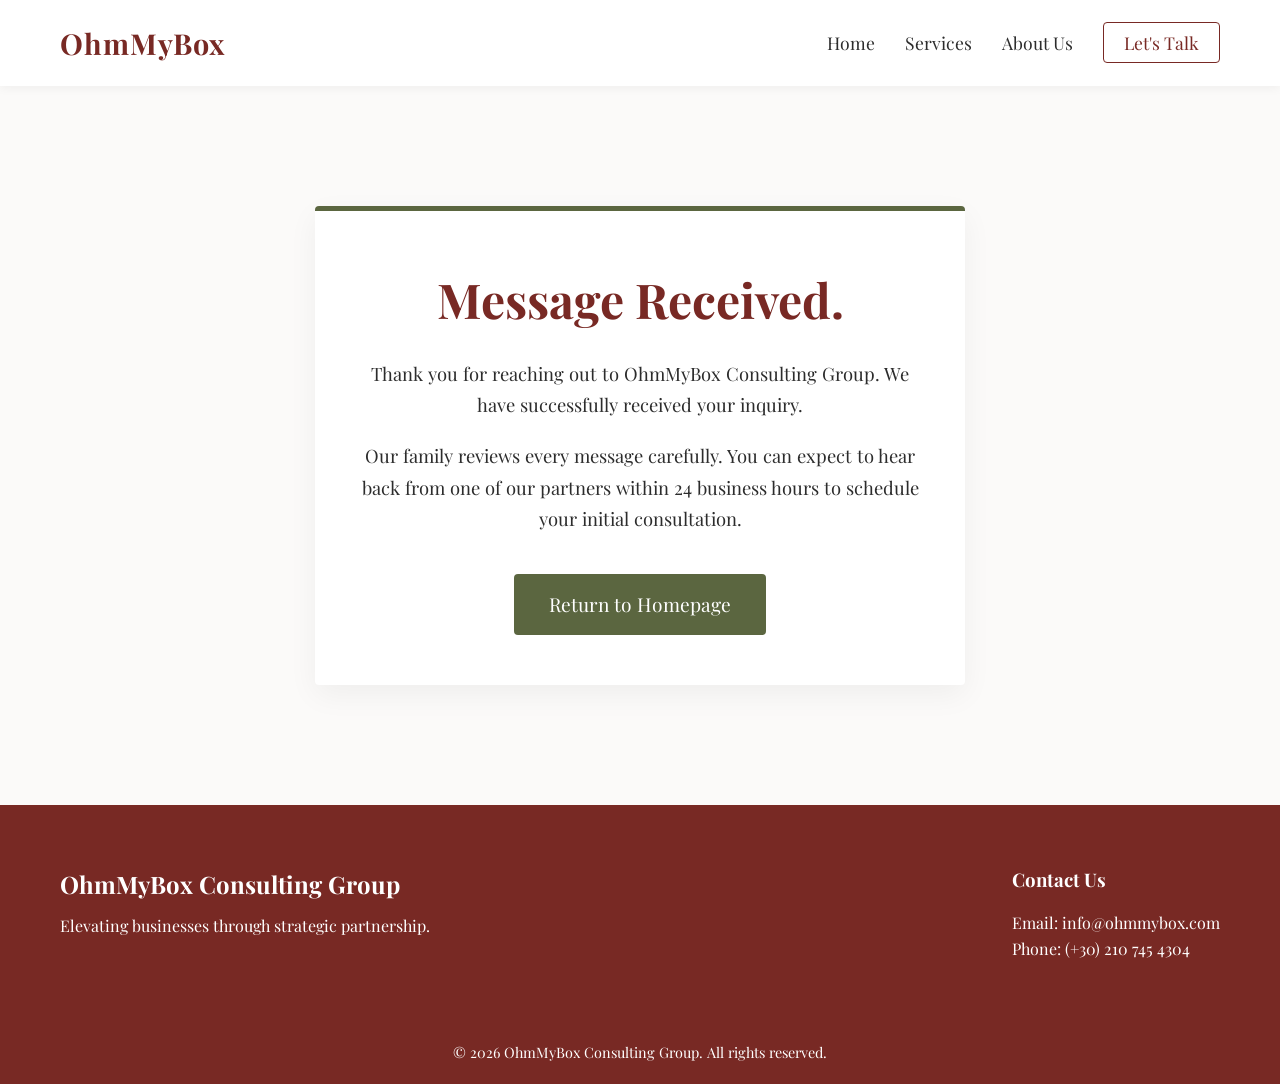
<file: thanks.html>
<!DOCTYPE html>
<html lang="en">
<head>
    <meta charset="UTF-8">
    <meta name="viewport" content="width=device-width, initial-scale=1.0">
    <title>Thank You | OhmMyBox Consulting Group</title>
    <link href="https://fonts.googleapis.com/css2?family=Playfair+Display:ital,wght@0,400;0,600;0,700;1,400&display=swap" rel="stylesheet">
    <link rel="stylesheet" href="style.css">
    <link rel="icon" type="image/svg+xml" href="assets/favicon.svg">
</head>
<body>

    <header>
        <div class="container header-container">
            <div class="logo"><a href="index.html" style="text-decoration: none; color: inherit;">OhmMyBox</a></div>
            <nav>
                <ul>
                    <li><a href="index.html">Home</a></li>
                    <li><a href="services.html">Services</a></li>
                    <li><a href="about.html">About Us</a></li>
                    <li><a href="contact.html" class="btn-nav">Let's Talk</a></li>
                </ul>
            </nav>
        </div>
    </header>

    <section class="thankyou-section bg-off-white">
        <div class="container">
            <div class="thankyou-content">
                <h1 class="thankyou-heading">Message Received.</h1>
                <p class="thankyou-text">Thank you for reaching out to OhmMyBox Consulting Group. We have successfully received your inquiry.</p>
                <p class="thankyou-text">Our family reviews every message carefully. You can expect to hear back from one of our partners within 24 business hours to schedule your initial consultation.</p>
                <a href="index.html" class="btn-primary">Return to Homepage</a>
            </div>
        </div>
    </section>

    <footer>
        <div class="container footer-container">
            <div class="footer-brand">
                <h2>OhmMyBox Consulting Group</h2>
                <p>Elevating businesses through strategic partnership.</p>
            </div>
            <div class="footer-contact">
                <h3>Contact Us</h3>
                <p>Email: info@ohmmybox.com</p>
                <p>Phone: (+30) 210 745 4304</p>
            </div>
        </div>
        <div class="copyright">
            <p>&copy; 2026 OhmMyBox Consulting Group. All rights reserved.</p>
        </div>
    </footer>

</body>
</html>
</file>
<file: style.css>
/* --- Variables & Global Resets --- */
:root {
    /* Color Palette */
    --vintage-red: #782924; /* Rich, dark vintage leather red */
    --olive-green: #5B6640; /* Professional, subdued olive green */
    --white: #ffffff;
    --off-white: #fbfaf9;
    --text-dark: #2c2c2c;
    --text-light: #666666;
}

html {
    scroll-behavior: smooth;
}

* {
    margin: 0;
    padding: 0;
    box-sizing: border-box;
}

body {
    /* Prioritizing Hoefler Text, falling back to Playfair Display */
    font-family: "Hoefler Text", "Playfair Display", Georgia, serif;
    background-color: var(--off-white);
    color: var(--text-dark);
    line-height: 1.6;
}

.container {
    max-width: 1200px;
    margin: 0 auto;
    padding: 0 20px;
}

/* --- Header & Nav --- */
header {
    background-color: var(--white);
    padding: 20px 0;
    box-shadow: 0 2px 10px rgba(0,0,0,0.05);
    position: sticky;
    top: 0;
    z-index: 100;
}

.header-container {
    display: flex;
    justify-content: space-between;
    align-items: center;
}

.logo {
    font-size: 1.8rem;
    font-weight: 700;
    color: var(--vintage-red);
    letter-spacing: 1px;
    transition: all 0.3s ease;
}

.logo:hover {
    color: var(--text-light);
}

nav ul {
    list-style: none;
    display: flex;
    align-items: center;
    gap: 30px;
}

nav a {
    text-decoration: none;
    color: var(--text-dark);
    font-size: 1.1rem;
    transition: color 0.3s ease;
}

nav a:hover {
    color: var(--olive-green);
}

.btn-nav {
    border: 1px solid var(--vintage-red);
    padding: 8px 20px;
    color: var(--vintage-red);
    border-radius: 4px;
    transition: all 0.3s ease;
}

.btn-nav:hover {
    background-color: var(--vintage-red);
    color: var(--white);
}

/* --- Hero Section --- */
.hero {
    background-color: var(--vintage-red);
    color: var(--white);
    padding: 100px 0;
    text-align: center;
}

.hero h1 {
    font-size: 3.5rem;
    margin-bottom: 20px;
    font-weight: 600;
}

.hero p {
    font-size: 1.3rem;
    max-width: 700px;
    margin: 0 auto 40px auto;
    color: #f1dfde; /* Slightly faded white for readability */
}

.btn-primary {
    display: inline-block;
    background-color: var(--olive-green);
    color: var(--white);
    padding: 15px 35px;
    text-decoration: none;
    font-size: 1.2rem;
    border-radius: 4px;
    transition: background-color 0.3s ease;
}

.btn-primary:hover {
    background-color: #4a5434; /* Darker olive on hover */
}

/* --- Services Section --- */
.services-section {
    padding: 80px 0;
}

.section-title {
    text-align: center;
    font-size: 2.5rem;
    color: var(--vintage-red);
    margin-bottom: 50px;
}

.services-grid {
    display: grid;
    grid-template-columns: repeat(auto-fit, minmax(300px, 1fr));
    gap: 30px;
}

.service-card {
    background-color: var(--white);
    padding: 40px 30px;
    border-top: 8px solid var(--olive-green);
    box-shadow: 0 4px 15px rgba(0,0,0,0.04);
    transition: transform 0.3s ease, box-shadow 0.3s ease;
}

.service-card:hover {
    transform: translateY(-5px);
    box-shadow: 0 8px 25px rgba(0,0,0,0.08);
}

.service-card h3 {
    font-size: 1.5rem;
    color: var(--vintage-red);
    margin-bottom: 15px;
}

.service-card p {
    color: var(--text-light);
    font-size: 1.05rem;
}

/* --- Footer --- */
footer {
    background-color: var(--vintage-red);
    color: var(--white);
    padding: 60px 0 20px 0;
}

.footer-container {
    display: flex;
    justify-content: space-between;
    flex-wrap: wrap;
    gap: 40px;
    margin-bottom: 40px;
    padding-bottom: 40px;
}

.footer-brand h2 {
    color: var(--white);
    margin-bottom: 10px;
}

.footer-contact h3 {
    color: var(--white);
    margin-bottom: 15px;
}

.copyright {
    text-align: center;
    font-size: 0.9rem;
    color: var(--white);
}

/* --- Responsive Design --- */
@media (max-width: 768px) {
    .hero h1 {
        font-size: 2.5rem;
    }
    .header-container {
        flex-direction: column;
        gap: 15px;
    }
    nav ul {
        gap: 15px;
        flex-wrap: wrap;
        justify-content: center;
    }
    .footer-container {
        flex-direction: column;
    }
}

/* =========================================
   NEW STYLES FOR SERVICES.HTML 
   ========================================= */

/* Smaller Hero for Sub-pages */
.page-hero {
    background-color: var(--olive-green);
    color: var(--white);
    padding: 70px 0;
    text-align: center;
    border-bottom: 8px solid var(--vintage-red);
}

.page-hero h1 {
    font-size: 3rem;
    margin-bottom: 15px;
}

.page-hero p {
    font-size: 1.2rem;
    max-width: 600px;
    margin: 0 auto;
    color: #e0e4d8;
}

/* Detailed Services Sections */
.detailed-services {
    display: flex;
    flex-direction: column;
}

.service-detail-block {
    padding: 80px 0;
    border-bottom: 1px solid #eaeaea;
}

.bg-white {
    background-color: var(--white);
}

.bg-off-white {
    background-color: var(--off-white);
}

.service-content {
    max-width: 800px;
    margin: 0 auto;
}

.service-heading {
    font-size: 2.2rem;
    color: var(--vintage-red);
    margin-bottom: 10px;
}

.service-lead {
    font-size: 1.3rem;
    font-weight: 600;
    color: var(--olive-green);
    margin-bottom: 25px;
    font-style: italic;
}

.service-content p {
    font-size: 1.1rem;
    margin-bottom: 25px;
    color: var(--text-dark);
}

.service-list {
    list-style: none;
    padding-left: 0;
}

.service-list li {
    font-size: 1.05rem;
    margin-bottom: 15px;
    padding-left: 30px;
    position: relative;
    color: var(--text-light);
}

/* Custom Bullet Points using Olive Green */
.service-list li::before {
    content: "■";
    color: var(--olive-green);
    position: absolute;
    left: 0;
    top: 0;
    font-size: 0.8rem;
    line-height: 1.6rem;
}

.service-list strong {
    color: var(--text-dark);
}

/* =========================================
   NEW STYLES FOR ABOUT.HTML 
   ========================================= */

/* About Section Content */
.about-section {
    padding: 80px 0;
}

.about-content {
    display: flex;
    gap: 50px;
    justify-content: space-between;
}

.about-content .text-block {
    flex: 1;
}

.text-block h2 {
    font-size: 2.2rem;
    color: var(--vintage-red);
    margin-bottom: 20px;
}

.text-block p {
    font-size: 1.1rem;
    color: var(--text-dark);
    margin-bottom: 20px;
}

/* Team Section */
.team-section {
    padding: 80px 0;
    border-top: 1px solid #eaeaea;
}

.team-grid {
    display: grid;
    grid-template-columns: repeat(auto-fit, minmax(300px, 1fr));
    gap: 40px;
    margin-top: 40px;
}

.team-card {
    background-color: var(--white);
    padding: 30px;
    text-align: center;
    border: 1px solid #eaeaea;
    box-shadow: 0 4px 10px rgba(0,0,0,0.03);
    border-top: 4px solid var(--vintage-red);
}

.team-photo {
    width: 150px;
    height: 150px;
    border-radius: 50%;
    margin: 0 auto 20px auto;
    background-color: var(--olive-green);
    border: 4px solid var(--off-white);
    box-shadow: 0 4px 10px rgba(0,0,0,0.1);
    
    display: block;
    object-fit: cover;
}

.team-card h3 {
    font-size: 1.5rem;
    color: var(--vintage-red);
    margin-bottom: 5px;
}

.team-title {
    font-weight: 600;
    color: var(--olive-green);
    font-size: 1rem;
    margin-bottom: 15px;
    text-transform: uppercase;
    letter-spacing: 1px;
}

.team-bio {
    color: var(--text-light);
    font-size: 0.95rem;
}

/* Responsive adjustments for About Page */
@media (max-width: 768px) {
    .about-content {
        flex-direction: column;
        gap: 30px;
    }
}

/* =========================================
   NEW STYLES FOR CONTACT.HTML 
   ========================================= */

.contact-page-section {
    padding: 80px 0;
}

.contact-wrapper {
    display: flex;
    gap: 60px;
    justify-content: space-between;
}

.contact-info {
    flex: 1;
}

.contact-info h2 {
    font-size: 2.5rem;
    color: var(--vintage-red);
    margin-bottom: 20px;
}

.contact-info > p {
    font-size: 1.1rem;
    color: var(--text-light);
    margin-bottom: 40px;
}

.info-block {
    margin-bottom: 30px;
}

.info-block h3 {
    font-size: 1.2rem;
    color: var(--olive-green);
    margin-bottom: 10px;
    text-transform: uppercase;
    letter-spacing: 1px;
}

.info-block p {
    color: var(--text-dark);
    font-size: 1.05rem;
    line-height: 1.8;
}

/* Contact Form Styling */
.contact-form-container {
    flex: 1;
    padding: 40px;
    border-top: 5px solid var(--vintage-red);
    box-shadow: 0 10px 30px rgba(0,0,0,0.05);
    border-radius: 4px;
}

.form-group {
    margin-bottom: 25px;
}

.form-group label {
    display: block;
    font-weight: 600;
    margin-bottom: 8px;
    color: var(--text-dark);
    font-family: sans-serif; /* A clean sans-serif for form labels is often easier to read */
    font-size: 0.9rem;
    text-transform: uppercase;
    letter-spacing: 0.5px;
}

.form-group input,
.form-group select,
.form-group textarea {
    width: 100%;
    padding: 12px 15px;
    border: 1px solid #ccc;
    border-radius: 4px;
    background-color: var(--white);
    font-family: inherit;
    font-size: 1rem;
    color: var(--text-dark);
    transition: border-color 0.3s ease, box-shadow 0.3s ease;
}

/* Premium focus effect for form inputs */
.form-group input:focus,
.form-group select:focus,
.form-group textarea:focus {
    outline: none;
    border-color: var(--olive-green);
    box-shadow: 0 0 0 3px rgba(91, 102, 64, 0.1); /* Soft olive glow */
}

/* Form Responsive adjustments */
@media (max-width: 900px) {
    .contact-wrapper {
        flex-direction: column;
    }
    
    .contact-form-container {
        padding: 30px 20px;
    }
}

/* =========================================
   CALL TO ACTION (CTA) SECTION
   ========================================= */

.cta-section {
    background-color: var(--olive-green);
    color: var(--white);
    padding: 70px 0;
    text-align: center;
    border-top: 4px solid var(--vintage-red);
    border-bottom: 4px solid var(--vintage-red);
}

.cta-section h2 {
    font-size: 2.5rem;
    margin-bottom: 15px;
    color: var(--white);
}

.cta-section p {
    font-size: 1.2rem;
    max-width: 600px;
    margin: 0 auto 30px auto;
    color: #e4e8dc; /* Soft, readable off-white */
}

/* Custom button styling for the green background */
.cta-btn {
    background-color: var(--white);
    color: var(--olive-green);
    font-weight: 700;
    border: 2px solid var(--white);
}

.cta-btn:hover {
    background-color: transparent;
    color: var(--white);
    border-color: var(--white);
}

/* =========================================
   THANK YOU PAGE STYLES
   ========================================= */

.thankyou-section {
    padding: 120px 0;
    text-align: center;
    min-height: 60vh; /* Ensures the page is tall enough even with little text */
    display: flex;
    align-items: center;
    justify-content: center;
}

.thankyou-content {
    max-width: 650px;
    margin: 0 auto;
    background-color: var(--white);
    padding: 50px 40px;
    border-top: 5px solid var(--olive-green);
    box-shadow: 0 10px 30px rgba(0,0,0,0.05);
    border-radius: 4px;
}

.thankyou-heading {
    font-size: 3rem;
    color: var(--vintage-red);
    margin-bottom: 20px;
}

.thankyou-text {
    font-size: 1.15rem;
    color: var(--text-dark);
    margin-bottom: 20px;
    line-height: 1.7;
}

.thankyou-content .btn-primary {
    margin-top: 20px;
}

/* =========================================
   ROTATING TESTIMONIALS SECTION
   ========================================= */

.testimonials-section {
    padding: 80px 0;
    text-align: center;
    border-top: 1px solid #eaeaea;
}

.testimonial-container {
    max-width: 800px;
    margin: 0 auto;
    position: relative;
    min-height: 250px; /* Keeps the section height stable so the page doesn't jump */
}

.testimonial-slide {
    display: none; /* Hides all slides by default */
    animation: fadeEffect 1s; /* Smooth fade in */
}

.testimonial-slide.active {
    display: block; /* Shows only the active slide */
}

.quote-mark {
    font-size: 5rem;
    color: var(--vintage-red);
    line-height: 1;
    font-family: Georgia, serif; /* Georgia makes the best looking curly quotes */
    margin-bottom: -20px;
    opacity: 0.3;
}

.quote-text {
    font-size: 1.5rem;
    color: var(--text-dark);
    font-style: italic;
    margin-bottom: 25px;
    line-height: 1.6;
}

.quote-author {
    font-size: 1.1rem;
    color: var(--olive-green);
    text-transform: uppercase;
    letter-spacing: 1px;
}

.quote-author strong {
    color: var(--text-dark);
}

/* Slider Dots */
.testimonial-dots {
    text-align: center;
    margin-top: 30px;
}

.dot {
    cursor: pointer;
    height: 12px;
    width: 12px;
    margin: 0 5px;
    background-color: #ccc;
    border-radius: 50%;
    display: inline-block;
    transition: background-color 0.3s ease;
}

.dot.active, .dot:hover {
    background-color: var(--olive-green);
}

/* Fade Animation */
@keyframes fadeEffect {
    from {opacity: 0.4}
    to {opacity: 1}
}

/* Responsive adjustment */
@media (max-width: 768px) {
    .quote-text { font-size: 1.2rem; }
    .testimonial-container { min-height: 300px; }
}
</file>
